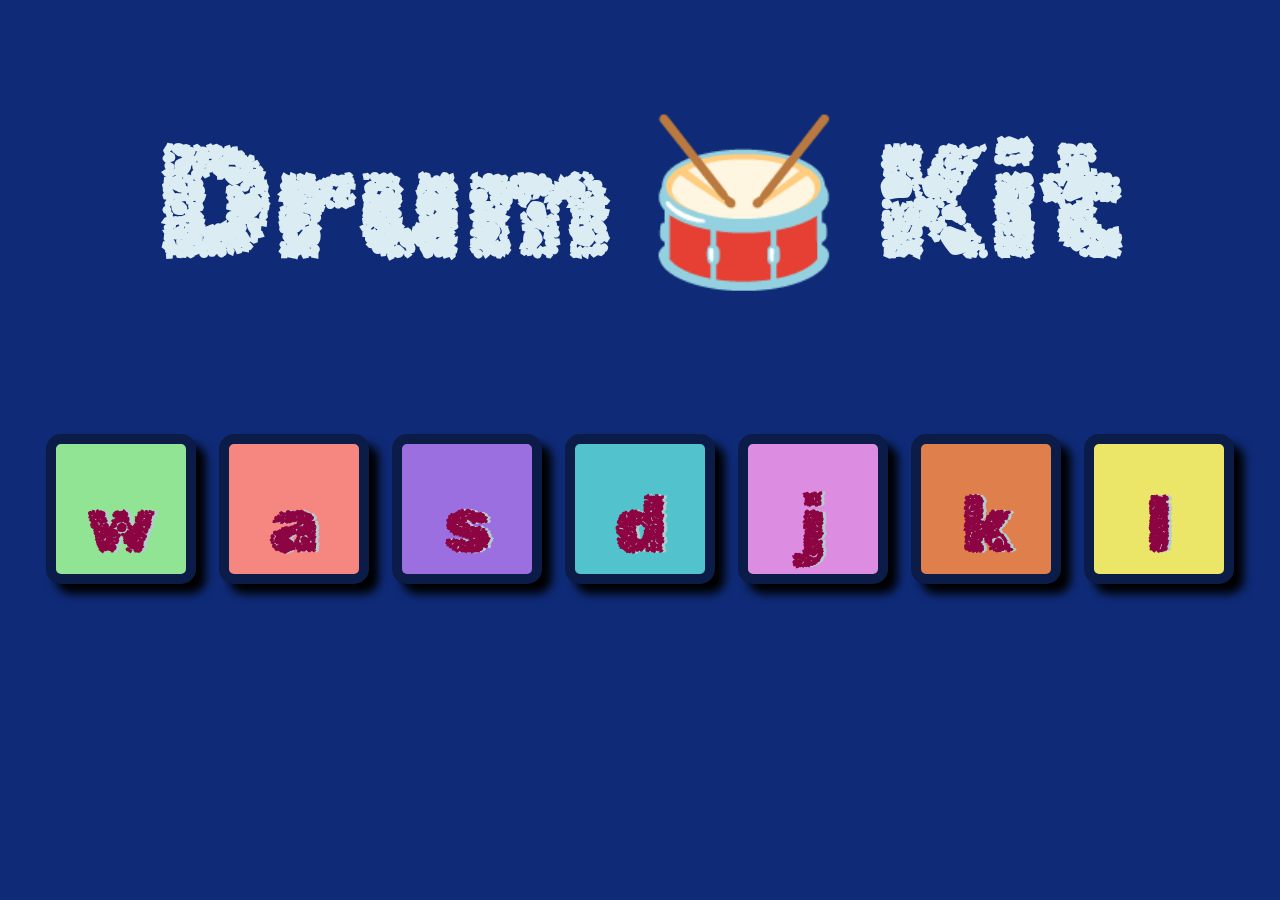
<file: task-08/index.html>
<!DOCTYPE html>
<html lang="en" dir="ltr">

<head>
  <meta charset="utf-8">
  <title>Drum Kit</title>
  <link rel="preconnect" href="https://fonts.googleapis.com">
<link rel="preconnect" href="https://fonts.gstatic.com" crossorigin>
<link href="https://fonts.googleapis.com/css2?family=Rubik+Microbe&display=swap" rel="stylesheet">
  <link rel="stylesheet" href="styles.css">
  <script src="index.js"></script> 
</head>


<body>

  <h1 id="title">Drum 🥁 Kit</h1>
  <div class="set">
    <button onclick="play1();" class="w drum">w</button>
    <button onclick="play2();" class="a drum">a</button>
    <button onclick="play3();" class="s drum">s</button>
    <button onclick="play4();" class="d drum">d</button>
    <button onclick="play5();" class="j drum">j</button>
    <button onclick="play6();" class="k drum">k</button>
    <button onclick="play7();" class="l drum">l</button>
  </div>
  
</body>

</html>
</file>
<file: task-08/styles.css>
body {
  text-align: center;
  background-color: #0f2b78;
  font-family: 'Rubik Microbe', cursive;
}

h1 {
  font-size: 10rem;
  color: #DBEDF3;
   

}

.set {
  margin: 10% auto;
}

.game-over {
  background-color: red;
  opacity: 0.8;
}

.pressed {
  box-shadow: 0 3px 4px 0 #DBEDF3;
  opacity: 0.5;
}

.red {
  color: red;
}

.drum {
  outline: none;
  border: 10px solid #0c1c48;
  font-size: 5rem;
  line-height: 2;
  font-weight: 900;
  color: #8c0441; 
  text-shadow: 3px 0 #b3ccd4;
  border-radius: 15px;
  display: inline-block;
  width: 150px;
  height: 150px;
  text-align: center;
  margin: 10px;
  background-color: white;
}

.w {
  background-color: #92e495;
  box-shadow: 10px 10px 10px black;
  font-family: 'Rubik Microbe', cursive;
}


.a {
  background-color: #f58780;
  box-shadow: 10px 10px 10px black;
  font-family: 'Rubik Microbe', cursive;
}

.s {
  background-color: #9c6fe0;
  box-shadow: 10px 10px 10px black;
  font-family: 'Rubik Microbe', cursive;
}

.d {
  background-color: #52c3cd;
  box-shadow: 10px 10px 10px black;
  font-family: 'Rubik Microbe', cursive;

}

.j {
  background-color: #dc8ce1;
  box-shadow: 10px 10px 10px black;
  font-family: 'Rubik Microbe', cursive;

}

.k {
  background-color: #df7f4b;
  box-shadow: 10px 10px 10px black;
  font-family: 'Rubik Microbe', cursive;
}

.l {
  background-color: #ebe568;
  box-shadow: 10px 10px 10px black;
  font-family: 'Rubik Microbe', cursive;
}
</file>
